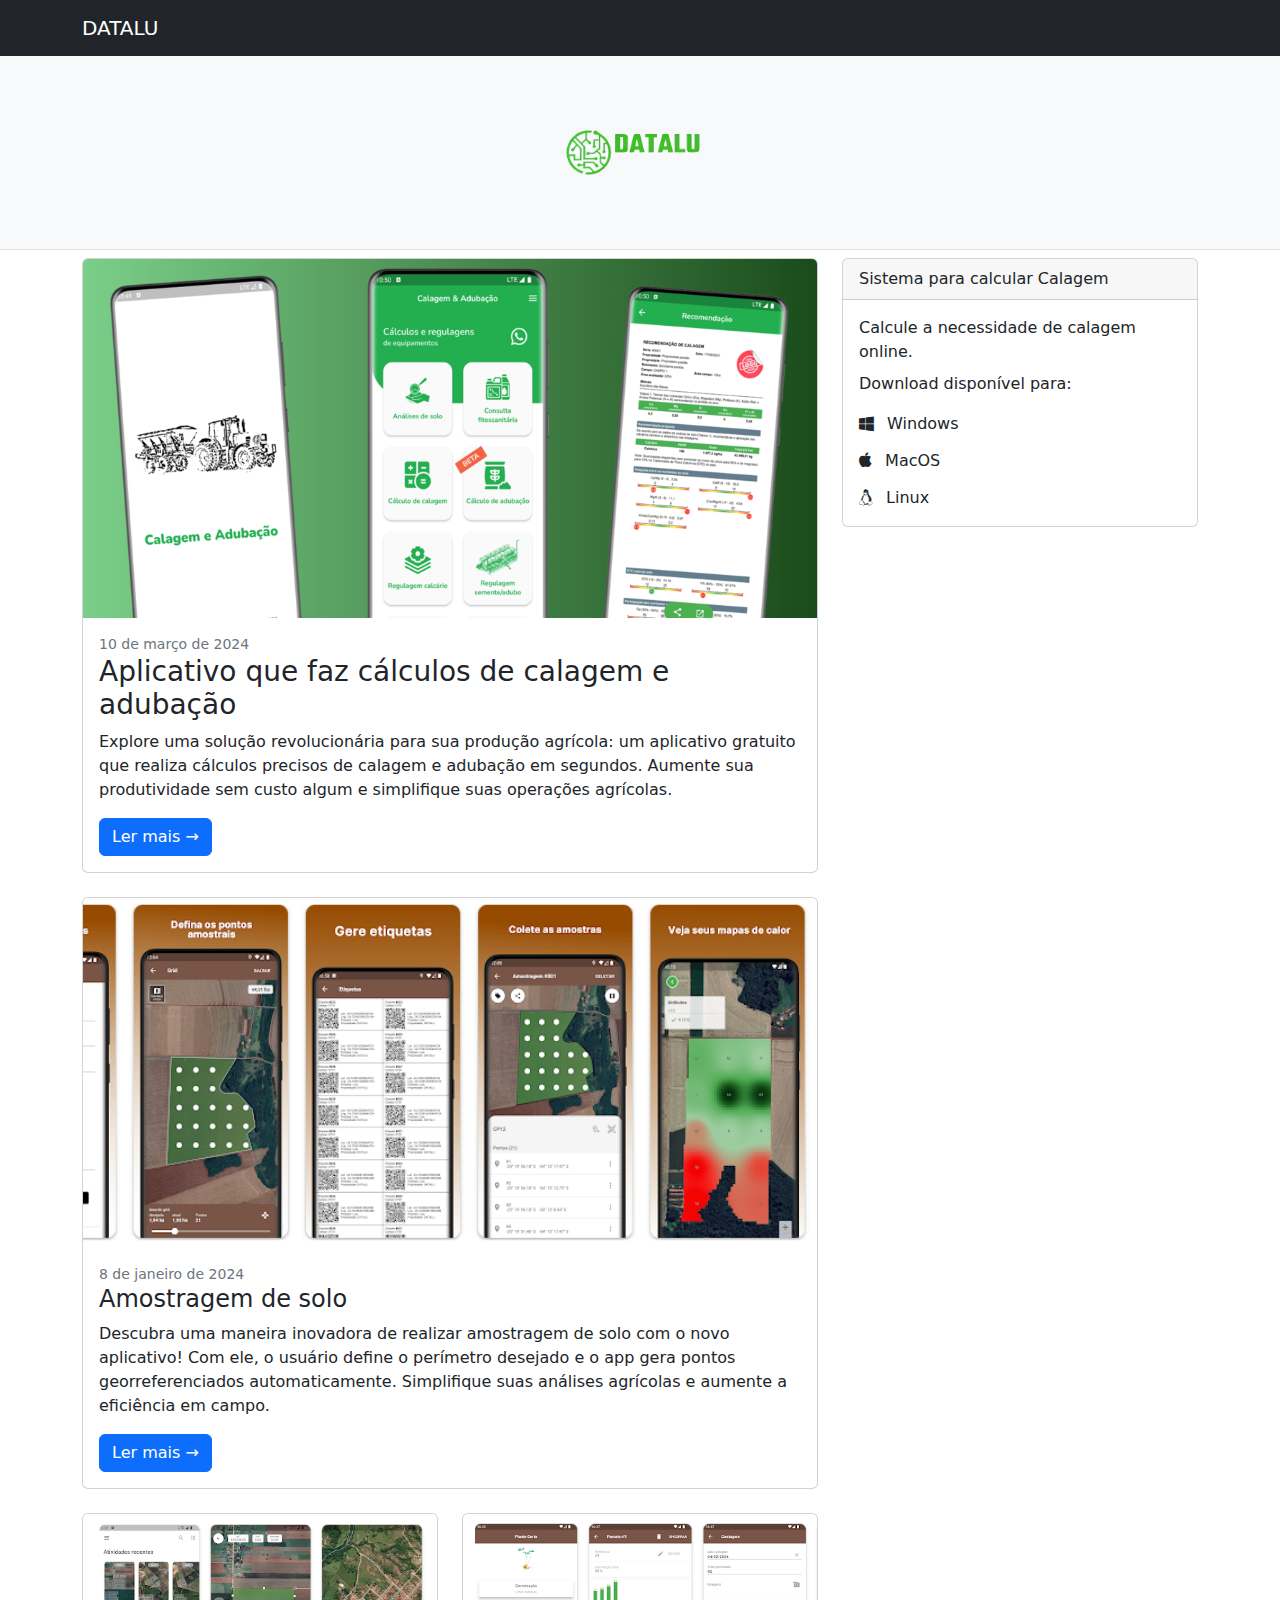
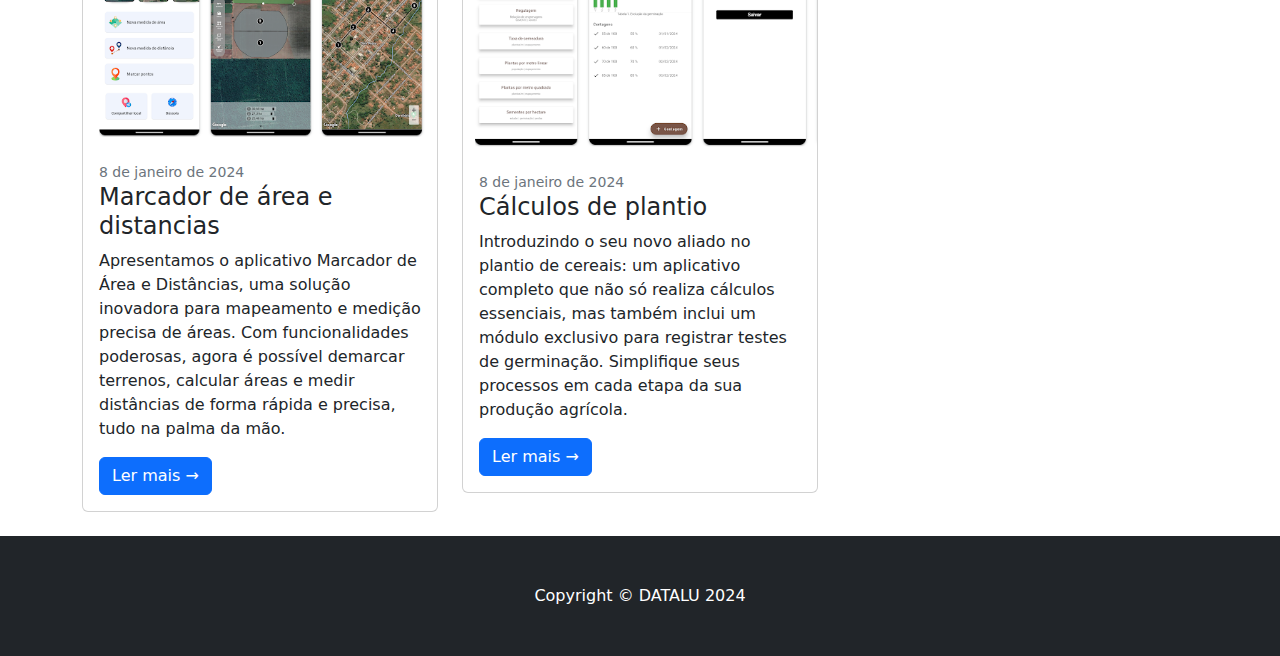
<file: index.html>
<!DOCTYPE html>
<html lang="pt-br">

<head>
    <meta charset="utf-8" />
    <meta name="viewport" content="width=device-width, initial-scale=1, shrink-to-fit=no" />
    <meta name="description" content="" />
    <meta name="author" content="" />
    <title>DATALU Sistemas</title>
    <!-- Favicon-->
    <link rel="icon" type="image/x-icon" href="assets/images/logo.png" />
    <!-- Core theme CSS (includes Bootstrap)-->
    <link href="css/styles.css" rel="stylesheet" />
    <link href="css/my-style.css" rel="stylesheet" />
    <!-- Importando Font Awesome -->
    <link rel="stylesheet" href="https://cdnjs.cloudflare.com/ajax/libs/font-awesome/4.7.0/css/font-awesome.min.css">

    <script async src="https://pagead2.googlesyndication.com/pagead/js/adsbygoogle.js?client=ca-pub-7378023773598440"
        crossorigin="anonymous"></script>
</head>

<body>
    <!-- Responsive navbar-->
    <nav class="navbar navbar-expand-lg navbar-dark bg-dark">
        <div class="container">
            <a class="navbar-brand" href="#!">DATALU</a>
            <button class="navbar-toggler" type="button" data-bs-toggle="collapse"
                data-bs-target="#navbarSupportedContent" aria-controls="navbarSupportedContent" aria-expanded="false"
                aria-label="Toggle navigation"><span class="navbar-toggler-icon"></span></button>
        </div>
    </nav>
    <!-- Page header with logo and tagline-->
    <header class="bg-light border-bottom mb-2">
        <div class="row align-items-center justify-content-center">
            <div class="col-md-2">
                <img src="assets/images/logo_bg.png" class="img-fluid" alt="DATALU Sistemas">
            </div>
        </div>
    </header>
    <!-- Page content-->
    <div class="container">
        <div class="row">
            <!-- Blog entries-->
            <div class="col-lg-8">
                <!-- Featured blog post-->
                <div class="card mb-4">
                    <a href="/pages/calagemadubacao.html"><img class="card-img-top" src="/assets/images/recurso-calagem-pro.png" alt="..." /></a>
                    <div class="card-body">
                        <div class="small text-muted">10 de março de 2024</div>
                        <h3 class="card-title">Aplicativo que faz cálculos de calagem e adubação</h3>
                        <p class="card-text">Explore uma solução revolucionária para sua produção agrícola: um
                            aplicativo gratuito que realiza cálculos precisos de calagem e adubação em segundos. Aumente
                            sua produtividade sem custo algum e simplifique suas operações agrícolas.</p>
                        <a class="btn btn-primary" href="/pages/calagemadubacao.html">Ler mais →</a>
                    </div>
                </div>
                <div class="card mb-4">
                    <a href="#!"><img class="card-img-top" src="/assets/images/recurso-amostragem.png" alt="..." /></a>
                    <div class="card-body">
                        <div class="small text-muted">8 de janeiro de 2024</div>
                        <h2 class="card-title h4">Amostragem de solo</h2>
                        <p class="card-text">Descubra uma maneira inovadora de realizar amostragem de solo com o novo
                            aplicativo! Com ele, o usuário define o perímetro desejado e o app gera pontos
                            georreferenciados automaticamente. Simplifique suas análises agrícolas e aumente a
                            eficiência em campo.</p>
                        <a class="btn btn-primary" href="/pages/amostragemsolo.html">Ler mais →</a>
                    </div>
                </div>
                <!-- Nested row for non-featured blog posts-->
                <div class="row">
                    <div class="col-lg-6">
                        <!-- Blog post-->
                        <div class="card mb-4">
                            <a href="#!"><img class="card-img-top" src="/assets/images/marcador.png" alt="..." /></a>
                            <div class="card-body">
                                <div class="small text-muted">8 de janeiro de 2024</div>
                                <h2 class="card-title h4">Marcador de área e distancias</h2>
                                <p class="card-text">Apresentamos o aplicativo Marcador de Área e Distâncias, uma
                                    solução inovadora para mapeamento e medição precisa de áreas. Com funcionalidades
                                    poderosas, agora é possível demarcar terrenos, calcular
                                    áreas e medir distâncias de forma rápida e precisa, tudo na palma da mão.
                                </p>
                                <a class="btn btn-primary" href="/pages/marcadorareas.html">Ler mais →</a>
                            </div>
                        </div>
                    </div>
                    <div class="col-lg-6">
                        <!-- Blog post-->
                        <div class="card mb-4">
                            <a href="#!"><img class="card-img-top" src="assets/images/plantio.png" alt="..." /></a>
                            <div class="card-body">
                                <div class="small text-muted">8 de janeiro de 2024</div>
                                <h2 class="card-title h4">Cálculos de plantio</h2>
                                <p class="card-text">Introduzindo o seu novo aliado no plantio de cereais: um aplicativo
                                    completo que não só realiza cálculos essenciais, mas também inclui um módulo
                                    exclusivo para registrar testes de germinação. Simplifique seus processos
                                    em cada etapa da sua produção agrícola.</p>
                                <a class="btn btn-primary" href="/pages/plantecerto.html">Ler mais →</a>
                            </div>
                        </div>
                    </div>
                </div>
            </div>
            <div class="col-lg-4">
                <div class="card mb-4">
                    <div class="card-header">Sistema para calcular Calagem</div>
                    <div class="card-body">
                        Calcule a necessidade de calagem online.
                        <p class="mt-2">Download disponível para:</p>
                        <ul class="list-unstyled mb-0">
                            <li><a href="#" class="me-2 link-no-decoration"><i class="fa fa-windows me-2 mt"></i>
                                    Windows</a>
                            </li>
                            <li><a href="#" class="me-2 link-no-decoration"><i class="fa fa-apple me-2 mt-3"></i> MacOS</a>
                            </li>
                            <li><a href="#" class="btn-sm link-no-decoration"><i class="fa fa-linux me-2 mt-3"></i> Linux</a>
                            </li>
                        </ul>
                    </div>
                </div>
            </div>


        </div>
    </div>
    <!-- Footer-->
    <footer class="py-5 bg-dark">
        <div class="container">
            <p class="m-0 text-center text-white">Copyright &copy; DATALU 2024</p>
        </div>
    </footer>
    <!-- Bootstrap core JS-->
    <script src="https://cdn.jsdelivr.net/npm/bootstrap@5.2.3/dist/js/bootstrap.bundle.min.js"></script>
    <!-- Core theme JS-->
    <script src="js/scripts.js"></script>

</body>

</html>
</file>
<file: css/my-style.css>
.link-no-decoration {
    color: inherit;
    text-decoration: none;
}

.link-no-decoration:hover {
    text-decoration: none;
}
</file>
